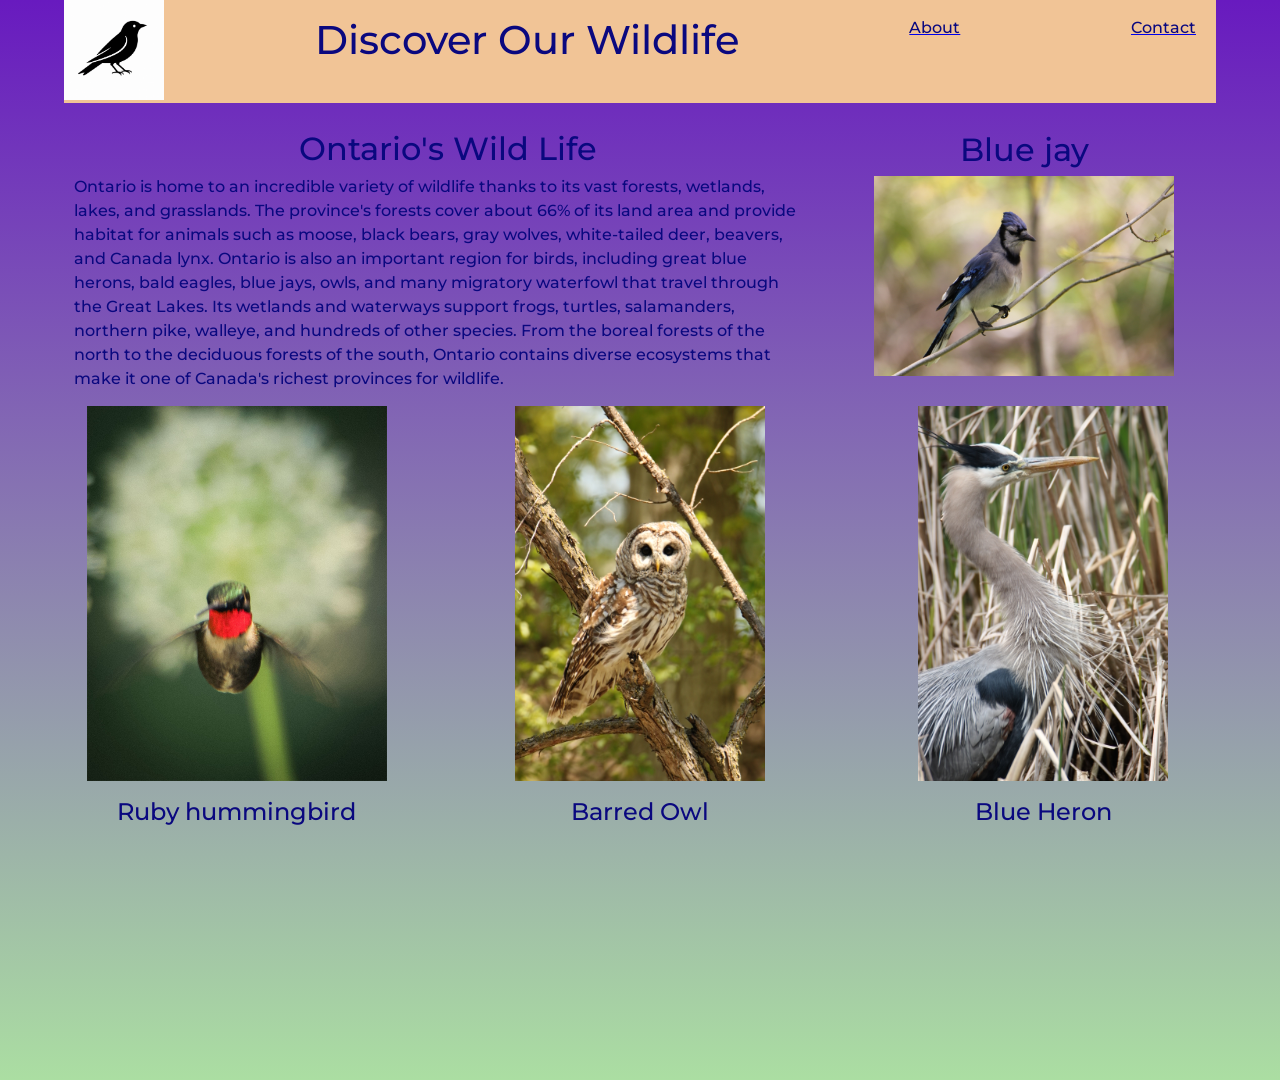
<file: index.html>
<!DOCTYPE html>
<html lang="en">
<head>
    <meta charset="UTF-8">
    <meta name="viewport" content="width=device-width, initial-scale=1.0">
    <title>Daniel's Bird Collection</title>
    <link rel="stylesheet" href="css-reset.css">
    <link rel="stylesheet" href="style.css">
    <link rel="preconnect" href="https://fonts.googleapis.com">
<link rel="preconnect" href="https://fonts.gstatic.com" crossorigin>
<link href="https://fonts.googleapis.com/css2?family=Archivo+Black&family=Asap:ital,wght@0,100..900;1,100..900&family=League+Spartan:wght@100..900&family=Montserrat:ital,wght@0,100..900;1,100..900&family=Open+Sans:ital,wght@0,300..800;1,300..800&family=Roboto:ital,wght@0,100..900;1,100..900&display=swap" rel="stylesheet">
</head>
<body>
    <div class="container">
    <header>
        <a href="index.html">
          <img src="bird-logo.png" alt="Logo of a bird" width="100px">
          </a>
          <p class="title">Discover Our Wildlife</p>
          <a href="about.html">
        <p>About </p>
        </a>
        <a href="contact.html">
        <p>Contact</p>
        </a>
    </header>
    <main>
        <div class="herobox1">
            <h1>Ontario's Wild Life</h1>
            <p>Ontario is home to an incredible variety of wildlife thanks to its vast forests, wetlands, lakes, and grasslands. The province's forests cover about 66% of its land area and provide habitat for animals such as moose, black bears, gray wolves, white-tailed deer, beavers, and Canada lynx. Ontario is also an important region for birds, including great blue herons, bald eagles, blue jays, owls, and many migratory waterfowl that travel through the Great Lakes. Its wetlands and waterways support frogs, turtles, salamanders, northern pike, walleye, and hundreds of other species. From the boreal forests of the north to the deciduous forests of the south, Ontario contains diverse ecosystems that make it one of Canada's richest provinces for wildlife.


</p>
        </div>
         <div class="herobox2">
            <h1>Blue jay</h1>
            <img src="jay.JPG" alt="" width="300px">
           
         </div>
    </main>
    <div class="cards">
    <div class="card1">
        <img src="hummingb.jpg" alt="hummingbird img" width="300px">
         <p class="birds">Ruby hummingbird</p>
    </div>
    <div class="card2">
        <img src="Owl.JPG" alt="Barred Owl" width="250px">
        <p class="birds">Barred Owl</p>
    </div>
    <div class="card3">
        <img src="heron.JPG" alt="Blue Heron" width="250px">
        <p class="birds">Blue Heron</p>
    </div>
    </div>
    </div>
</body>
</html>
</file>
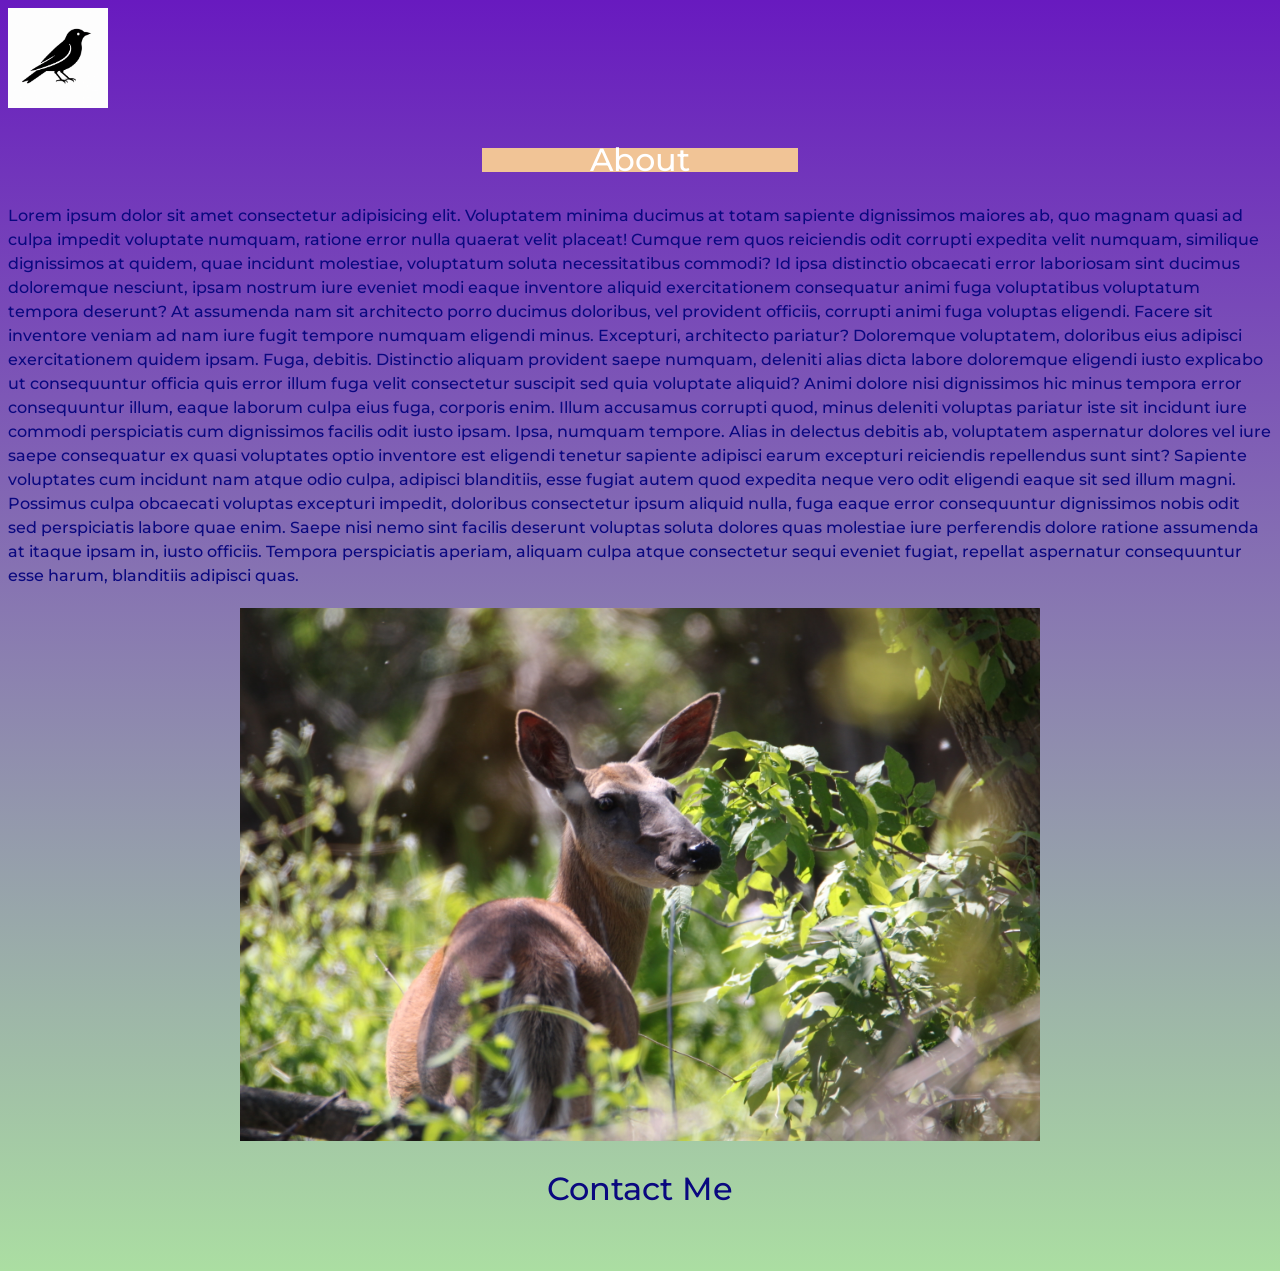
<file: about.html>
<!DOCTYPE html>
<html lang="en">

<head>

    <meta charset="UTF-8">
    <title>Document</title>
    <meta name="viewport" content="width=device-width, initial-scale=1.0">
    
<link rel="preconnect" href="https://fonts.gstatic.com" crossorigin>
<link href="https://fonts.googleapis.com/css2?family=Archivo+Black&family=Asap:ital,wght@0,100..900;1,100..900&family=League+Spartan:wght@100..900&family=Montserrat:ital,wght@0,100..900;1,100..900&family=Open+Sans:ital,wght@0,300..800;1,300..800&family=Roboto:ital,wght@0,100..900;1,100..900&display=swap" rel="stylesheet">

 <style>   
body {
    background-image: linear-gradient( #681abf,#abdea2);
    padding-bottom: 30px;
    font-family: "Montserrat", sans-serif;
    font-weight: 500;
}
.deer img {
    width: 100%;
    max-width: 800px;
    height: auto;
}
.title {
    text-align: center;
    font-family: "Montserrat", sans-serif;
    font-size: 2rem;
    color: white;
    
}

p {
    line-height: 1.5rem;
    color:  #0a087f;
    
}

.deer {
    text-align: center;
    margin-top: 20px;
} 

.contact {
    text-align: center;
    color: white;
    font-size: 2rem;
}

.title {
   background-color: #f1c496;
   width: 25%; 
   margin-left: auto;
   margin-right: auto;
}
a {
    text-align: center;
    
    font-size: 2rem;
    text-decoration: none;
}
     .deer img {
    width: 100%;
    max-width: 800px;
    height: auto;
}
</style>




    



</head>




<body>
     <header>
         <a href="index.html">
          <img src="bird-logo.png
              " alt="Logo of a bird" width="100px">
          </a>
          <p class="title">About</p>

          
       
       
    </header>
    
   
        
      
   
    <main>
        <p>Lorem ipsum dolor sit amet consectetur adipisicing elit. Voluptatem minima ducimus at totam sapiente dignissimos maiores ab, quo magnam quasi ad culpa impedit voluptate numquam, ratione error nulla quaerat velit placeat! Cumque rem quos reiciendis odit corrupti expedita velit numquam, similique dignissimos at quidem, quae incidunt molestiae, voluptatum soluta necessitatibus commodi? Id ipsa distinctio obcaecati error laboriosam sint ducimus doloremque nesciunt, ipsam nostrum iure eveniet modi eaque inventore aliquid exercitationem consequatur animi fuga voluptatibus voluptatum tempora deserunt? At assumenda nam sit architecto porro ducimus doloribus, vel provident officiis, corrupti animi fuga voluptas eligendi. Facere sit inventore veniam ad nam iure fugit tempore numquam eligendi minus. Excepturi, architecto pariatur? Doloremque voluptatem, doloribus eius adipisci exercitationem quidem ipsam. Fuga, debitis. Distinctio aliquam provident saepe numquam, deleniti alias dicta labore doloremque eligendi iusto explicabo ut consequuntur officia quis error illum fuga velit consectetur suscipit sed quia voluptate aliquid? Animi dolore nisi dignissimos hic minus tempora error consequuntur illum, eaque laborum culpa eius fuga, corporis enim. Illum accusamus corrupti quod, minus deleniti voluptas pariatur iste sit incidunt iure commodi perspiciatis cum dignissimos facilis odit iusto ipsam. Ipsa, numquam tempore. Alias in delectus debitis ab, voluptatem aspernatur dolores vel iure saepe consequatur ex quasi voluptates optio inventore est eligendi tenetur sapiente adipisci earum excepturi reiciendis repellendus sunt sint? Sapiente voluptates cum incidunt nam atque odio culpa, adipisci blanditiis, esse fugiat autem quod expedita neque vero odit eligendi eaque sit sed illum magni. Possimus culpa obcaecati voluptas excepturi impedit, doloribus consectetur ipsum aliquid nulla, fuga eaque error consequuntur dignissimos nobis odit sed perspiciatis labore quae enim. Saepe nisi nemo sint facilis deserunt voluptas soluta dolores quas molestiae iure perferendis dolore ratione assumenda at itaque ipsam in, iusto officiis. Tempora perspiciatis aperiam, aliquam culpa atque consectetur sequi eveniet fugiat, repellat aspernatur consequuntur esse harum, blanditiis adipisci quas.</p>
        <div class="deer">
       <img src="deer.JPG" alt="Deer">
        </div>
        <a href="contact.html">
        <p>
        Contact Me
        </p>
        </a>
    </main>
       
</body>
</html>
</file>
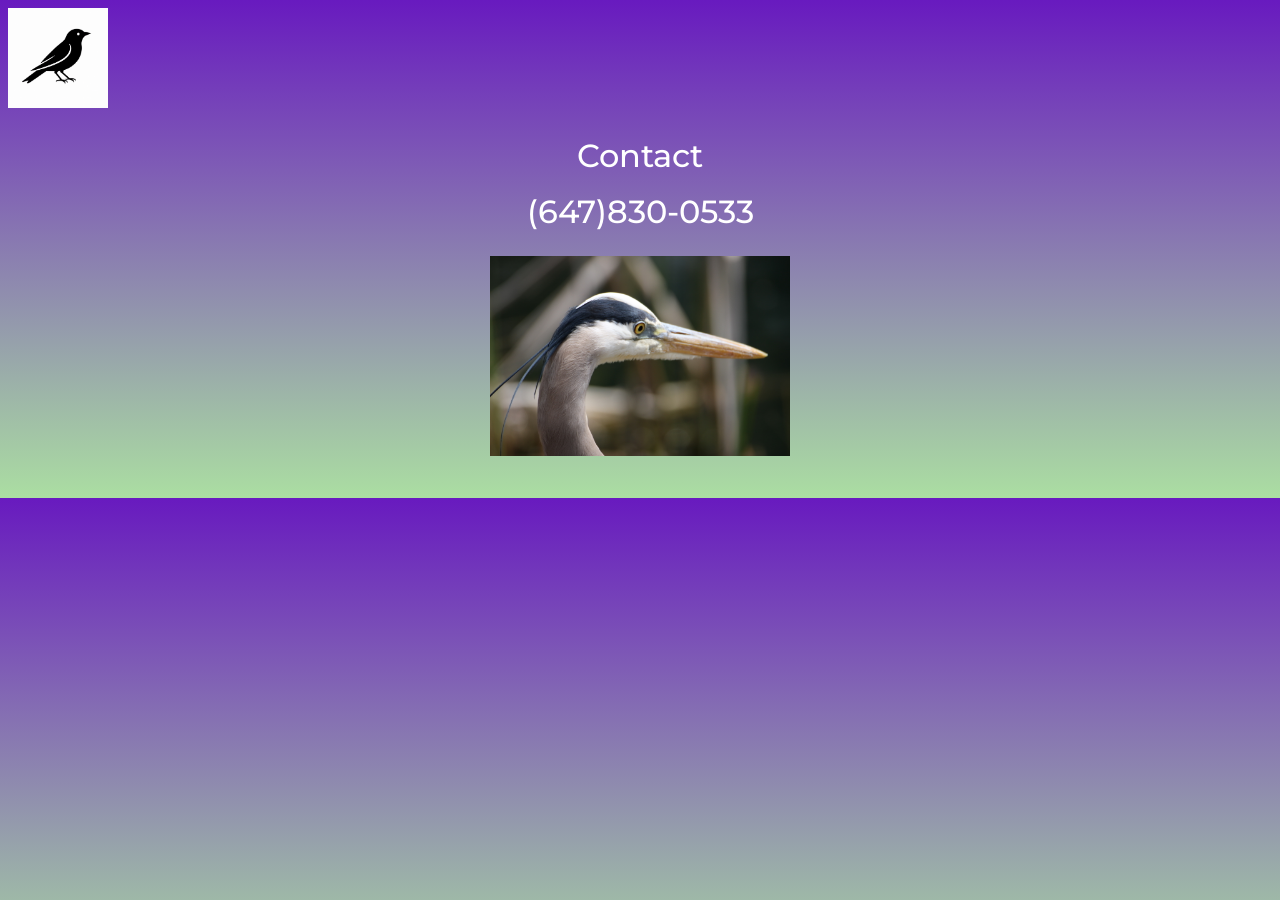
<file: contact.html>
<!DOCTYPE html>
<html lang="en">

<head>

    <meta charset="UTF-8">
    <title>Document</title>
    <meta name="viewport" content="width=device-width, initial-scale=1.0">
    
<link rel="preconnect" href="https://fonts.gstatic.com" crossorigin>
<link href="https://fonts.googleapis.com/css2?family=Archivo+Black&family=Asap:ital,wght@0,100..900;1,100..900&family=League+Spartan:wght@100..900&family=Montserrat:ital,wght@0,100..900;1,100..900&family=Open+Sans:ital,wght@0,300..800;1,300..800&family=Roboto:ital,wght@0,100..900;1,100..900&display=swap" rel="stylesheet">

 <style>   
body {
    background-image: linear-gradient( #681abf,#abdea2);
    padding-bottom: 30px;
    font-family: "Montserrat", sans-serif;
    font-weight: 500;
}

.deer {
    text-align: center;
    margin-top: 20px;
}

.title {
    text-align: center;
    font-family: "Montserrat", sans-serif;
    font-size: 2rem;
    color: white;
    
}

p {
    line-height: 1.5rem;
    color:  #0a087f;
    
}

main .deer {
    
  text-align: center; 
  
}   

.contact {
    text-align: center;
    color: white;
    font-size: 2rem;
}



.number {
    text-align: center;
    color: white;
    font-size: 2rem;
}
</style>




    



</head>




<body>
     <header>
         <a href="index.html">
          <img src="bird-logo.png" alt="Logo of a bird" width="100px">
          </a>
          <p class="title">Contact</p>
         

          
       
       
    </header>
    
   
        
      
   
    <main>
        <p class="number">(647)830-0533</p>
        <div class="deer">
        <img src="birdh.JPG" alt="" width="300px">
        </div>
       
    </main>
       
</body>
</html>
</file>
<file: style.css>
html {
    height: 120%;
}

body {
    background-image: linear-gradient( #681abf,#abdea2);
    padding-bottom: 30px;
    font-family: "Montserrat", sans-serif;
    font-weight: 500;
}

.deer img {
    width: 100%;
    max-width: 800px;
    height: auto;
}

.container {
    width: 90%;
    max-width: 1200px;
    margin: 0 auto;
}

header {
    background-color:#f1c496;
    
    min-height: 100px;
    display: flex;
   justify-content: space-between;

}

 .title {
    text-align: center;
    font-size: 2.5rem;
}

header p {
    padding: 20px;
    color: #0a087f;
}

main {
   
    min-height: 300px;
    display: flex;
    align-items: center;
}

h1 {
    text-align: center;
    color: #0a087f;
    font-size: 2rem;
    padding-bottom: 10px;
}

.herobox1 {
   
    
    flex: 2;
}

.herobox1 h1 {
    margin-top: 30px;
}

.herobox1 p {
   
    margin-right: 15px;
    color: #0a087f;
    font-size: 1rem;
    line-height: 1.5rem;
    margin-bottom: 15px;
    padding: 0 10px; 
}
    


.herobox2 {
    flex: 1;
    text-align: center;
}

.herobox2 img {
    display: block;
    margin: 0 auto;
    max-width: 100%;
    height: auto;
}

.cards {
    
    min-height: 300px;
    display: flex;
   justify-content: space-between;
   text-align: center;
   
   color: #0a087f;
   font-size: 1.5rem;
   
    
}

.card1 {
    
    min-height: 300px;
    width: 30%;
   
}

.card2 {
   
    min-height: 300px;
    width: 30%;
    
}

.card3 {
  
    min-height: 300px;
    width: 30%;
    
    
}

.cards p {
    margin-top: 15px;
}

.birds {
    margin-top: 15px;
}


@media (max-width: 768px) {

    header {
        flex-direction: column;
        align-items: center;
        text-align: center;
    }

    .title {
        font-size: 1.8rem;
    }

    main {
        flex-direction: column;
    }

.herobox1,
.herobox2 {
    width: 100%;
}
    .herobox1 p {
        margin-right: 0;
        padding: 0 15px;
    }

.herobox2 img {
    display: block;
    margin: 0 auto 30px auto;
    max-width: 100%;
    height: auto;
}

    .cards {
        flex-direction: column;
        align-items: center;
    }

    .card1,
    .card2,
    .card3 {
        width: 100%;
        max-width: 400px;
        padding-top:5px;
    }
}
</file>
